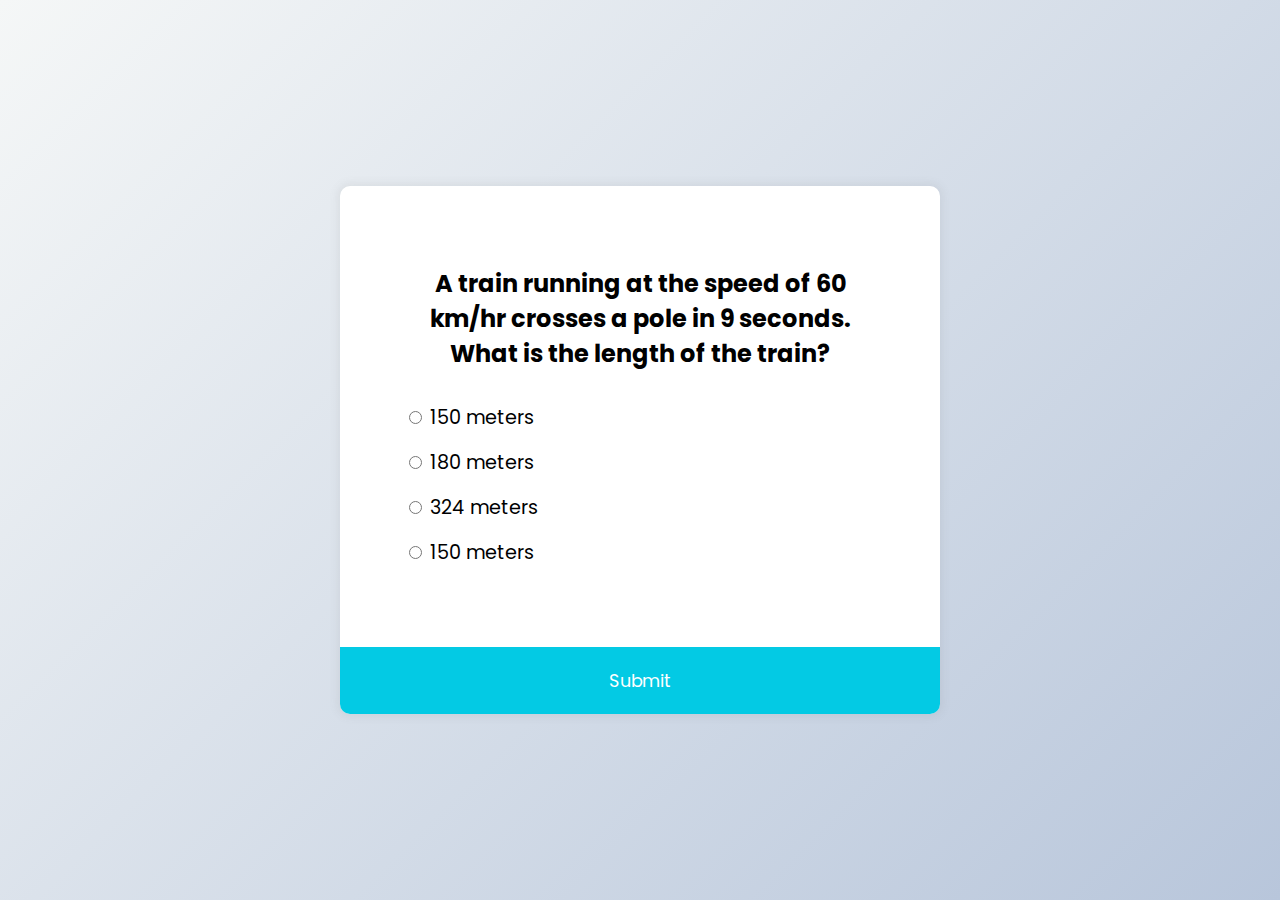
<file: aptitude.html>
<!DOCTYPE html>
<html lang="en">

<head>
<meta charset="UTF-8">
<meta http-equiv="X-UA-Compatible" content="IE=edge">
<meta name="viewport" content="width=device-width, initial-scale=1.0">
<link rel="stylesheet" href="style1.css">
<title>Aptitude Test</title>
</head>

<body>
	<div class="quiz-container" id="quiz">
    <div class="quiz-header">
      <h2 id="question">Question Text</h2>
      <ul>
        <li>
          <input type="radio" name="answer" id="a" class="answer">
          <label for="a" id="a_text">Answer</label>
        </li>
        <li>
          <input type="radio" name="answer" id="b" class="answer">
          <label for="b" id="b_text">Answer</label>
        </li>
        <li>
          <input type="radio" name="answer" id="c" class="answer">
          <label for="c" id="c_text">Answer</label>
        </li>
        <li>
          <input type="radio" name="answer" id="d" class="answer">
          <label for="d" id="d_text">Answer</label>
        </li>
      </ul>
    </div>
	
    <button id="submit">Submit</button>
  </div>
  
  <script src="script2.js"></script>
  </body>
  </html>
</file>
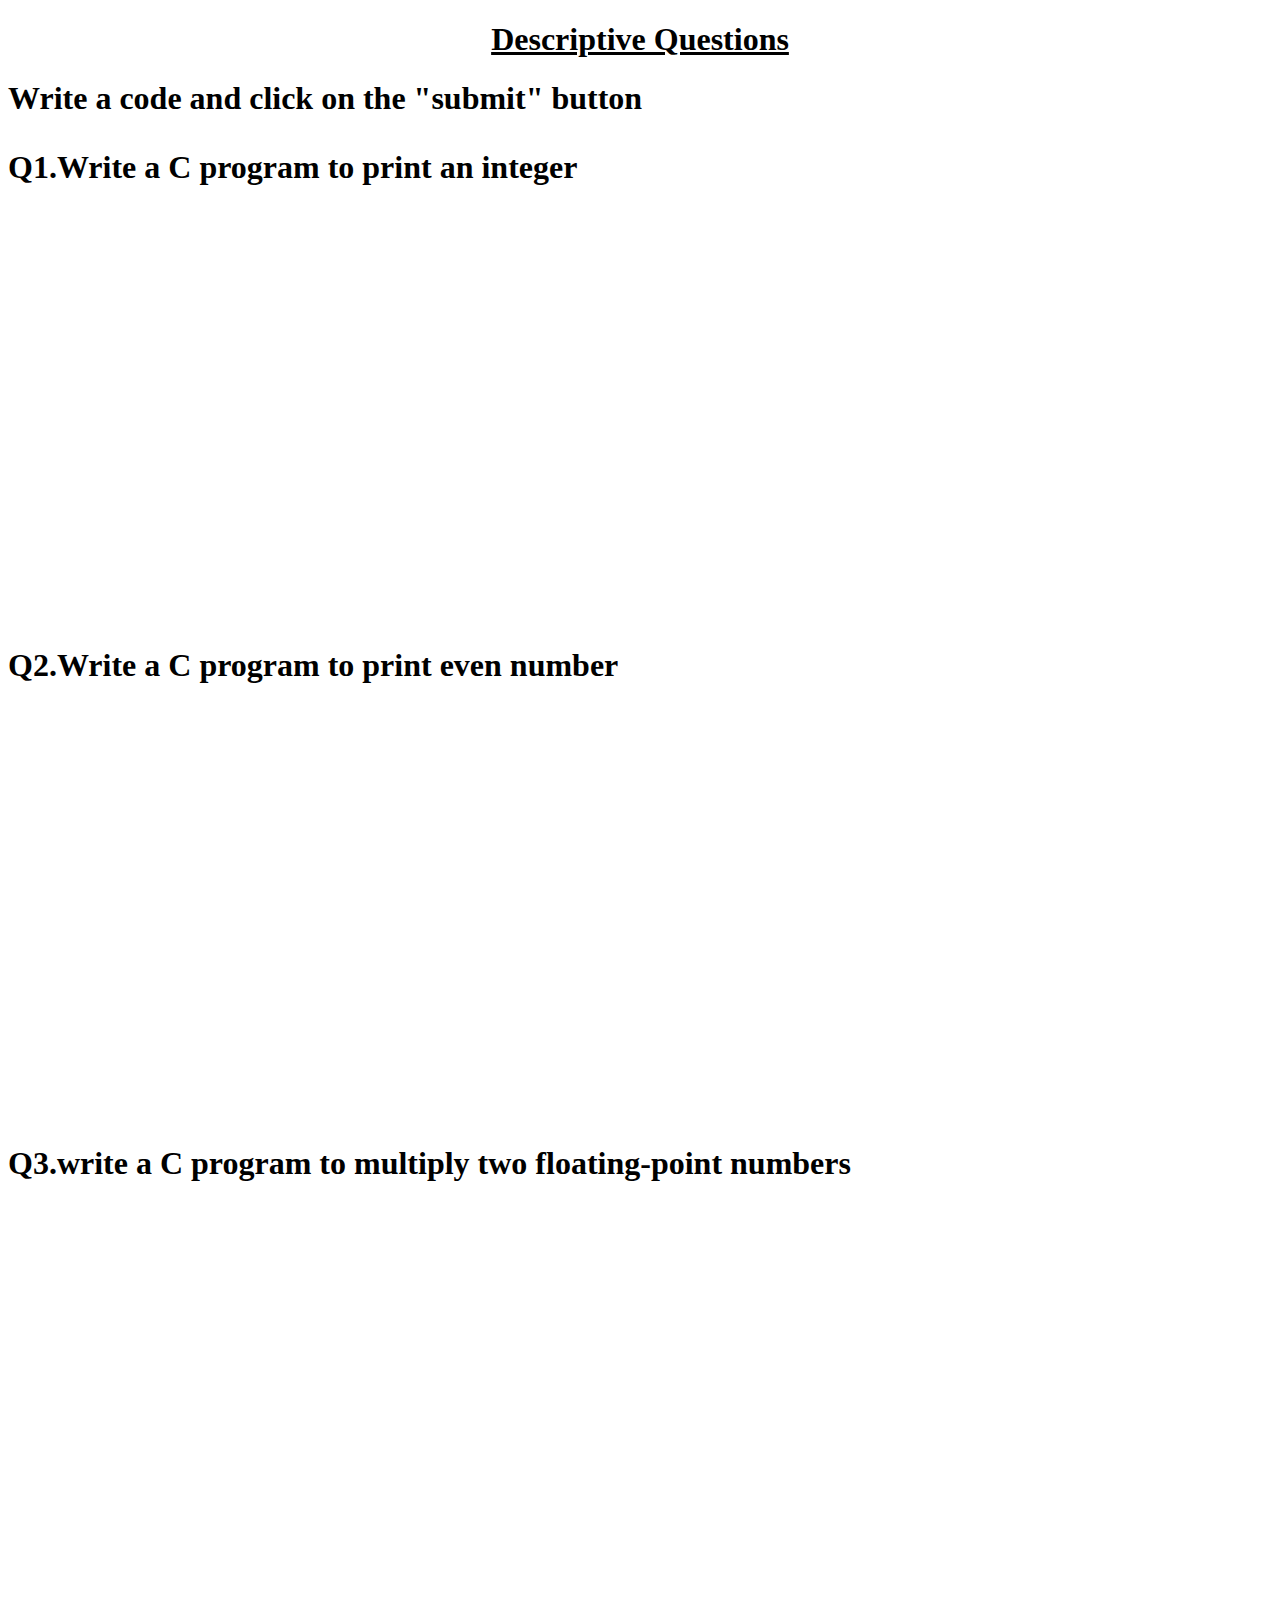
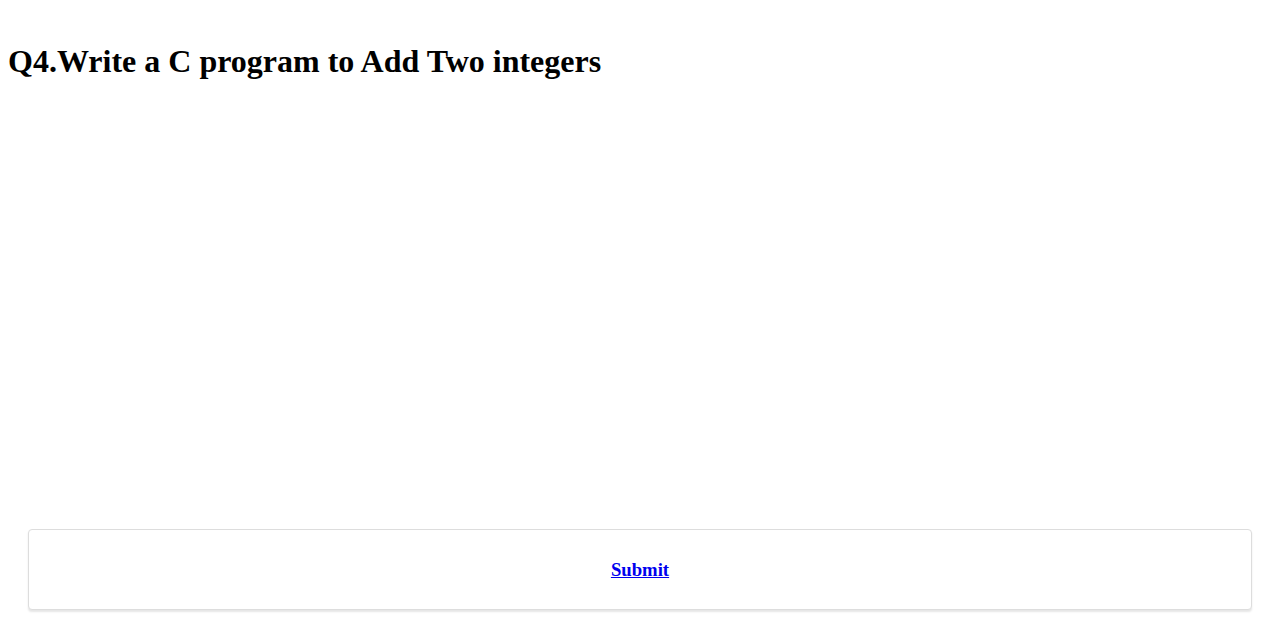
<file: desc.html>
<!DOCTYPE html>
<html>
<head>
   <style>
  .card {
			background-color: white;
			border: 0.5px solid #ddd;
			border-radius: 4px;
			box-shadow: 0 2px 2px rgba(0,0,0,0.1);
			margin: 20px;
			padding: 10px;
		}
  </style>
<TITLE>Descriptive></TITLE>
<header align ="center">
<h1><u>Descriptive Questions</u></h1>
</header>
</head>
<body>
<h1><b> Write a code and click on the "submit" button </h1> </b>
<form>
<h1><p><b>Q1.Write a C program to print an integer</p></b></h1>

   
</head>
<body>
        <!-- Heading -->
        <!-- Break the line -->
        <br>
        <!--  Online C Compiler -->
        <iframe style='max-width:100%; border: none' height=375 width=700 src=https://www.interviewbit.com/embed/snippet/78ee2aed4616367d46ab title='Interviewbit Ide snippet/78ee2aed4616367d46ab' loading="lazy" allow="clipboard-write" allowfullscreen referrerpolicy="unsafe-url"></iframe>
</body>

<h1><p><b>Q2.Write a C program to print even number</p></b></h1>

    <title>
        Online C compiler
    </title>
</head>
<body>
        <!-- Heading -->
         <!-- Break the line -->
        <br>
        <!--  Online C Compiler -->
        <iframe style='max-width:100%; border: none' height=375 width=700 src=https://www.interviewbit.com/embed/snippet/78ee2aed4616367d46ab title='Interviewbit Ide snippet/78ee2aed4616367d46ab' loading="lazy" allow="clipboard-write" allowfullscreen referrerpolicy="unsafe-url"></iframe>
</body>

<h1><p><b>Q3.write a C program to multiply two floating-point numbers </p></b></h1>

    <title>
        Online C compiler
    </title>
</head>
<body>
        <!-- Heading -->
        <!-- Break the line -->
        <br>
        <!--  Online C Compiler -->
        <iframe style='max-width:100%; border: none' height=375 width=700 src=https://www.interviewbit.com/embed/snippet/78ee2aed4616367d46ab title='Interviewbit Ide snippet/78ee2aed4616367d46ab' loading="lazy" allow="clipboard-write" allowfullscreen referrerpolicy="unsafe-url"></iframe>
</body>
<h1><p><b>Q4.Write a C program to Add Two integers </p></b></h1>

    <title>
        Online C compiler
    </title>
</head>
<body>
        <!-- Heading -->
        <!-- Break the line -->
        <br>
        <!--  Online C Compiler -->
        <iframe style='max-width:100%; border: none' height=375 width=700 src=https://www.interviewbit.com/embed/snippet/78ee2aed4616367d46ab title='Interviewbit Ide snippet/78ee2aed4616367d46ab' loading="lazy" allow="clipboard-write" allowfullscreen referrerpolicy="unsafe-url"></iframe>
</body>
<center>
     <div class= "card">
			<h3><a href="admin.html">Submit</h3>
			</a>
		</div>

</form>
</body>
</html>
</file>
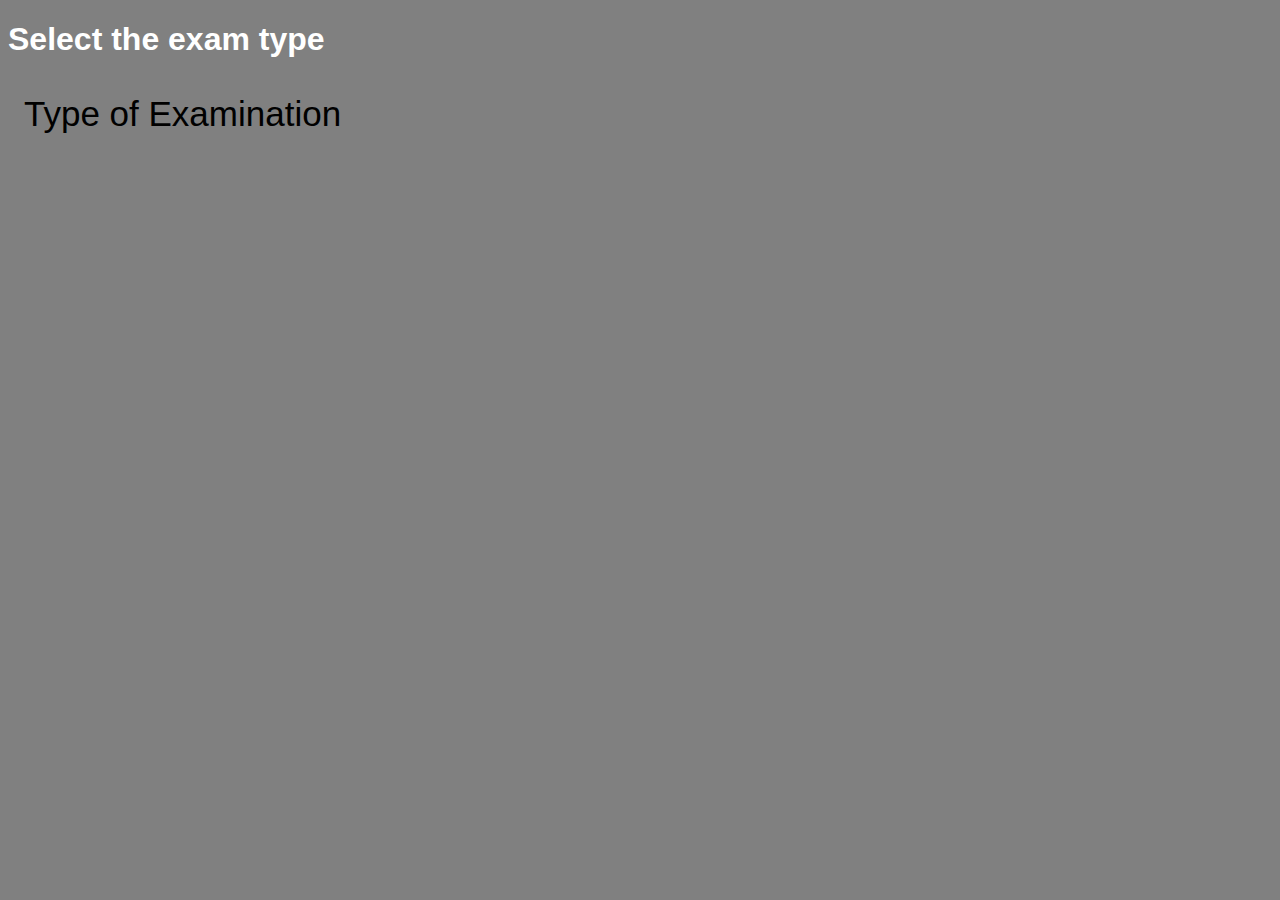
<file: exam.html>
<!DOCTYPE html>
<html>
<head>
	<title>Exam Type</title>
	<style>
		body {
			background-color: #808080;
			font-family: Arial, sans-serif;
			color: #fff;
		}

		.dropdown {
                       float: left;
			overflow:hidden;
		}
.dropdown .dropbtn {
  font-size: 35px;
  border: none;
  outline: none;
  color: black;
  padding: 14px 16px;
  background-color: inherit;
  font-family: inherit;
  margin: 0;
}

.navbar a:hover, .dropdown:hover .dropbtn {
  background-color: azure;
}

.dropdown-content {
  display: none;
  position: absolute;
  background-color: white;
  min-width: 160px;
  box-shadow: 0px 8px 16px 0px rgba(0,0,0,0.2);
  z-index: 1;
}


.dropdown-content a {
  float: none;
  color: black;
  padding: 20px 16px;
  text-decoration: none;
  display: block;
  text-align: left;
}

.dropdown-content a:hover {
  background-color: #ddd;
}

.dropdown:hover .dropdown-content {
  display: block;
}

</style>
</head>
<body>
      <h1> Select the exam type</h1>
	<div class="dropdown">
          <button class="dropbtn">Type of Examination
            <i class="fa fa-caret-down"></i>
          </button>
       <div class="dropdown-content">
          <a href="mcqs.html"> MCQs</a>
          <a href="desc.html">description</a>
	</div>
</div>
</body>
</html>
</file>
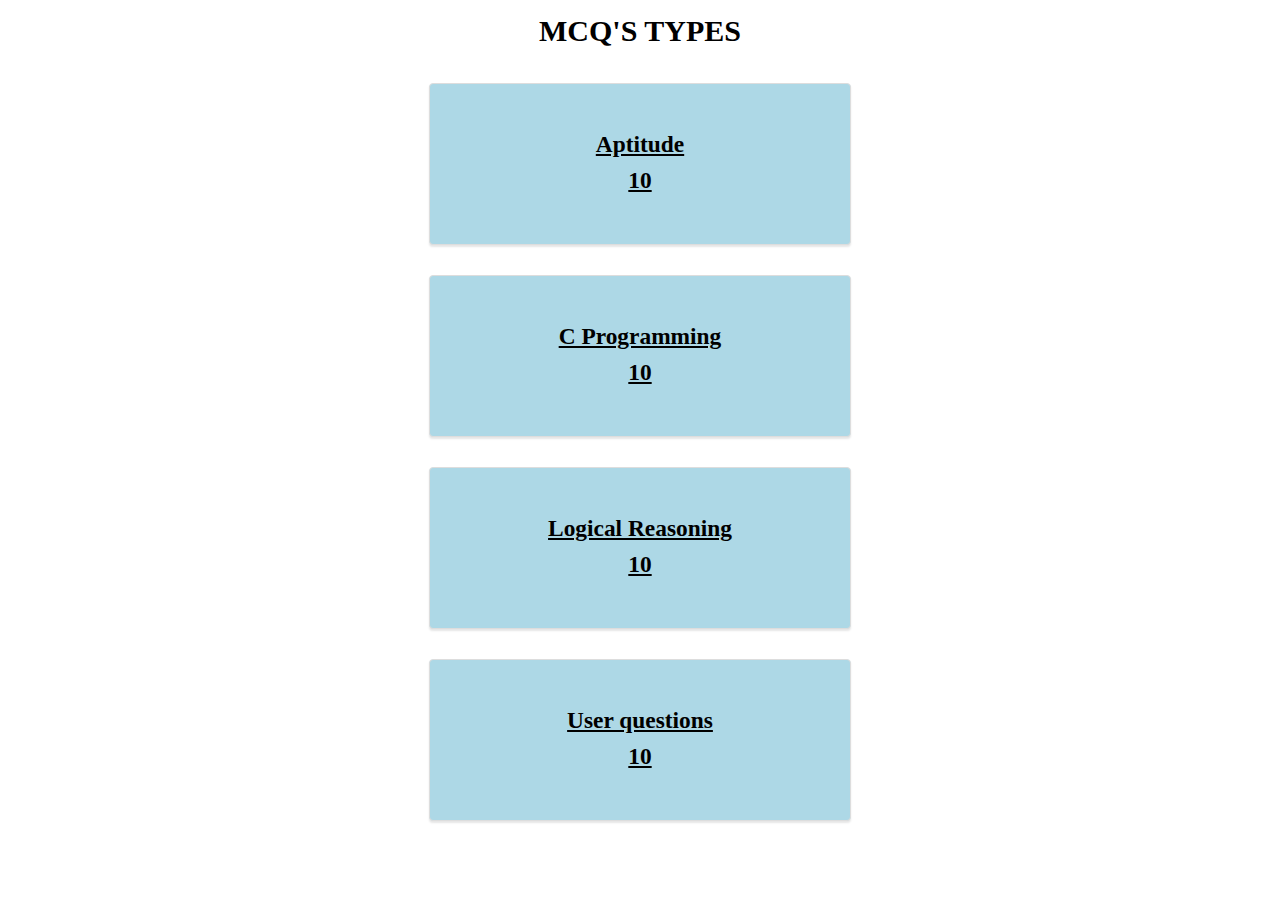
<file: mcqs.html>
<!DOCTYPE>
<html>
    <head>
        <title>mcqs</title>
        <style type = "text/css">
body {
	font-size: 20px;
	line-height: 1.5;
}

                   a {
                       color : black;
                     }
		.card {
			background-color: lightblue;
			border: 1px solid #ddd;
			border-radius: 4px;
			box-shadow: 0 2px 2px rgba(0,0,0,0.1);
			margin: 30px;
			padding: 20px;
			text-align: center;
			width: 30%;
                        height: 120px;
		}
		.card h3 {
			text-align : "center"
                        size : 200px;  
     
                      
		}
</style>
    </head>
    <body>
    <center>
     <h2>MCQ'S TYPES</h2>
          <div class="card">
			<h3><a href="aptitude.html">Aptitude<br> 10</h3>
			</a>
		</div>
		<div class="card">
			<h3><a href="program.html">C Programming<br>10</h3></a>

		</div>
		<div class="card">
			<h3><a href="reasoning.html">Logical Reasoning<br>10</h3></a>
		</div>
		<div class="card">
			<h3><a href="user.html">User questions<br>10</h3></a>
		</div>
	</div>
</center>
    </body>
</html>
</file>
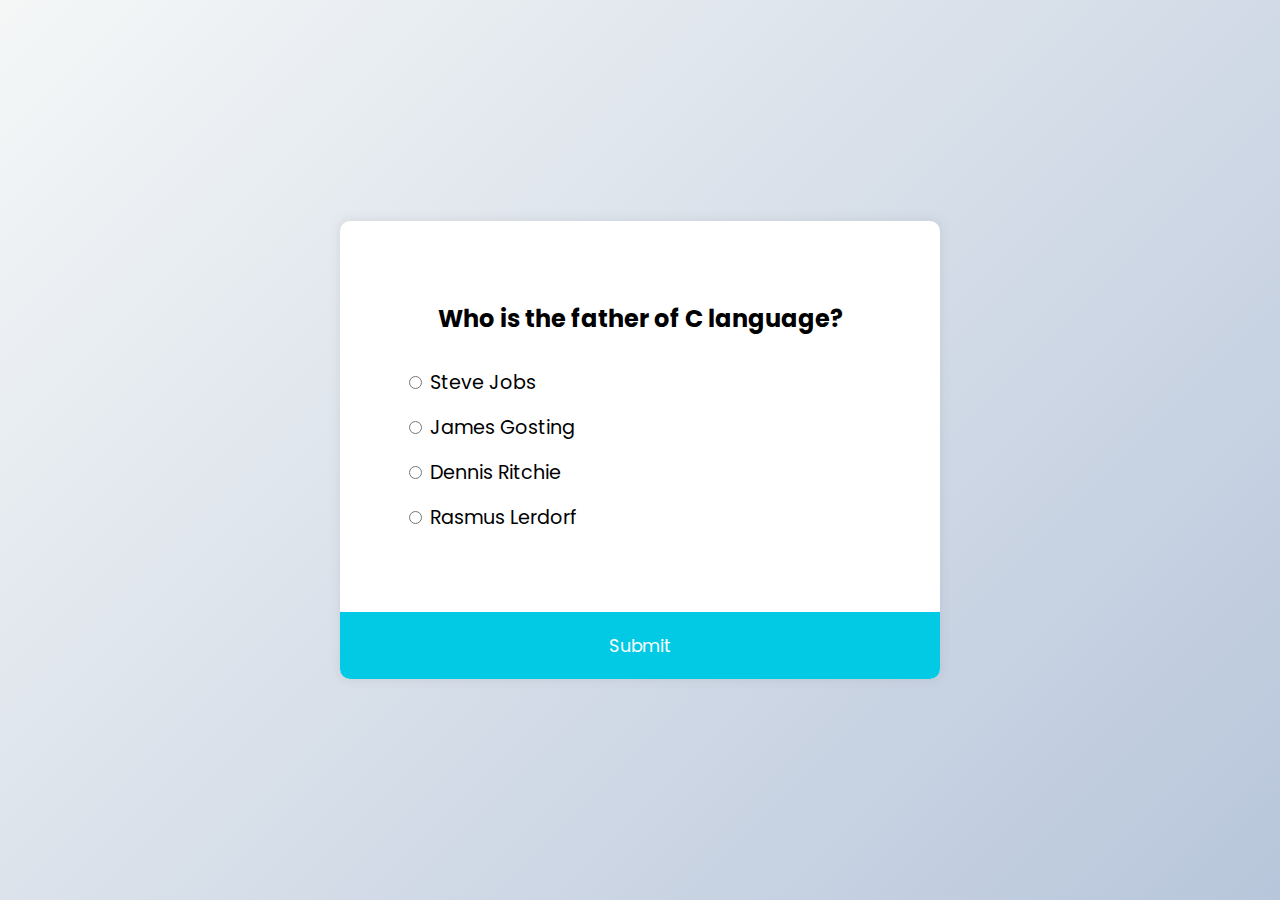
<file: program.html>
<!DOCTYPE html>
<html lang="en">

<head>
<meta charset="UTF-8">
<meta http-equiv="X-UA-Compatible" content="IE=edge">
<meta name="viewport" content="width=device-width, initial-scale=1.0">
<link rel="stylesheet" href="sty.css">
<title>Aptitude Test</title>
</head>

<body>
	<div class="quiz-container" id="quiz">
    <div class="quiz-header">
      <h2 id="question">Question Text</h2>
      <ul>
        <li>
          <input type="radio" name="answer" id="a" class="answer">
          <label for="a" id="a_text">Answer</label>
        </li>
        <li>
          <input type="radio" name="answer" id="b" class="answer">
          <label for="b" id="b_text">Answer</label>
        </li>
        <li>
          <input type="radio" name="answer" id="c" class="answer">
          <label for="c" id="c_text">Answer</label>
        </li>
        <li>
          <input type="radio" name="answer" id="d" class="answer">
          <label for="d" id="d_text">Answer</label>
        </li>
      </ul>
    </div>
	
    <button id="submit">Submit</button>
  </div>
  
  <script src="script3.js"></script>
  </body>
  </html>
</file>
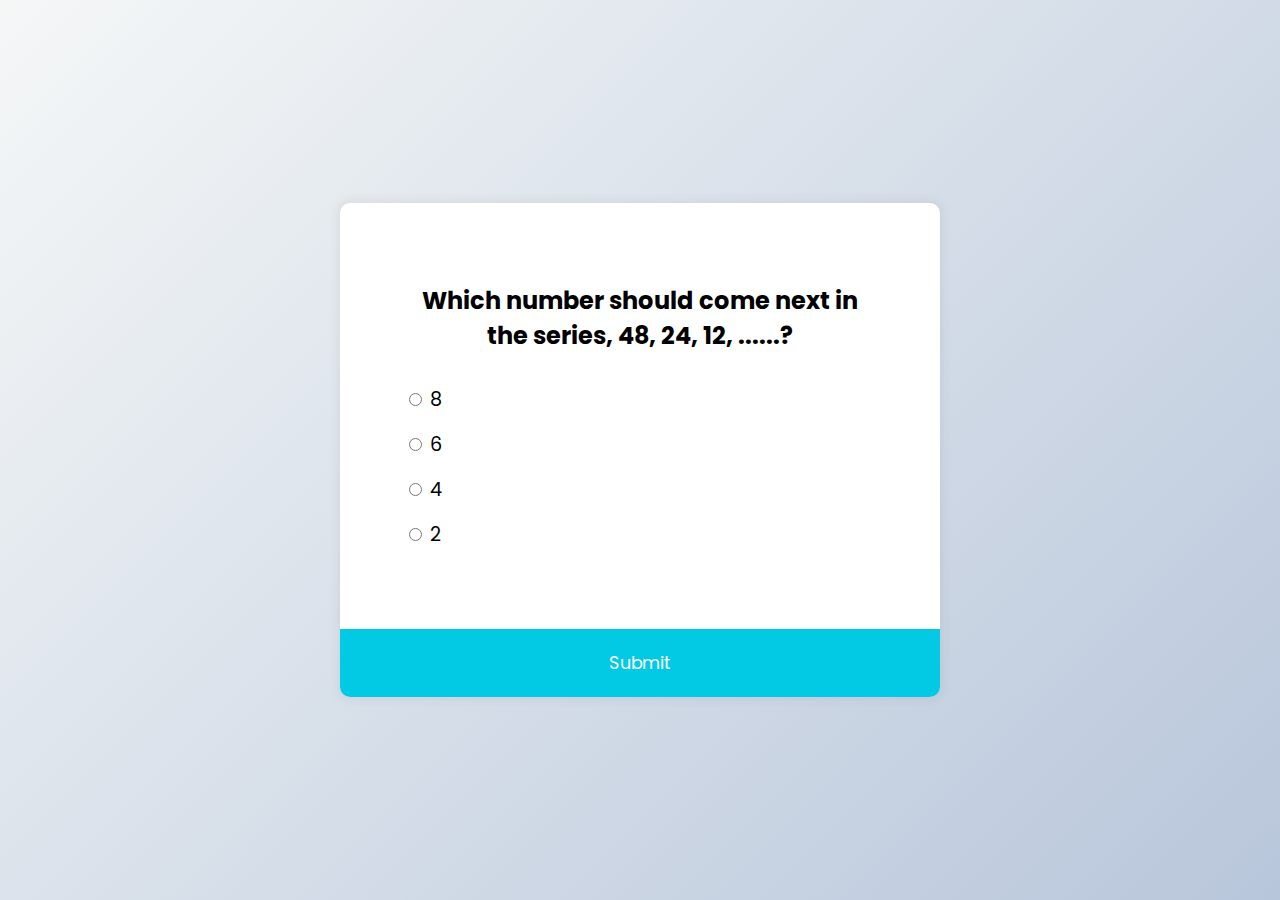
<file: reasoning.html>
<!DOCTYPE html>
<html lang="en">

<head>
<meta charset="UTF-8">
<meta http-equiv="X-UA-Compatible" content="IE=edge">
<meta name="viewport" content="width=device-width, initial-scale=1.0">
<link rel="stylesheet" href="main3.css">
<title>REASONING TEST</title>
</head>

<body>
	<div class="quiz-container" id="quiz">
    <div class="quiz-header">
      <h2 id="question">Question Text</h2>
      <ul>
        <li>
          <input type="radio" name="answer" id="a" class="answer">
          <label for="a" id="a_text">Answer</label>
        </li>
        <li>
          <input type="radio" name="answer" id="b" class="answer">
          <label for="b" id="b_text">Answer</label>
        </li>
        <li>
          <input type="radio" name="answer" id="c" class="answer">
          <label for="c" id="c_text">Answer</label>
        </li>
        <li>
          <input type="radio" name="answer" id="d" class="answer">
          <label for="d" id="d_text">Answer</label>
        </li>
      </ul>
    </div>
	
    <button id="submit">Submit</button>
  </div>
  
  <script src="script1.js"></script>
  </body>
  </html>
</file>
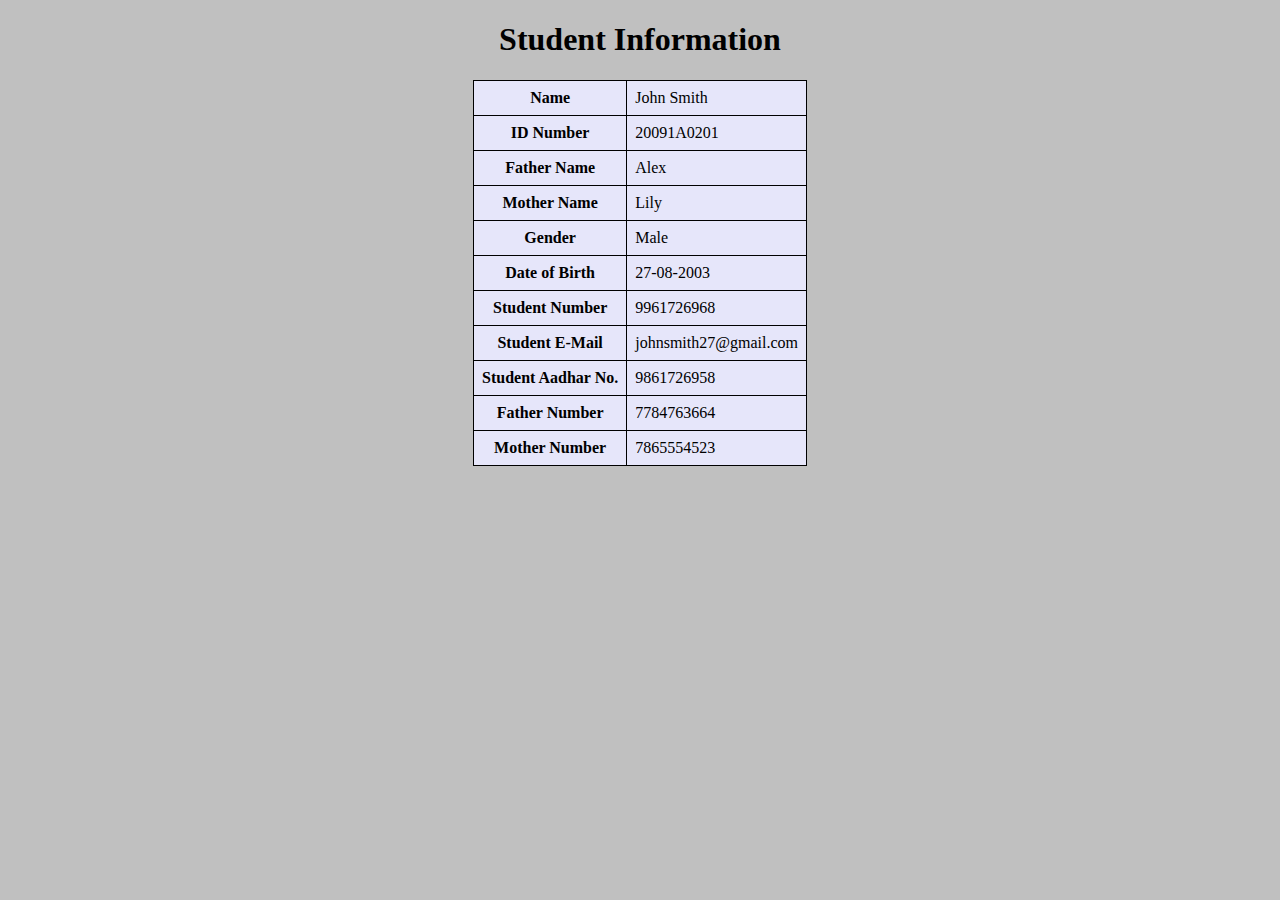
<file: studentprofile.html>
<!DOCTYPE html>
<html>
  <head>
    <title>Student Information</title>
    <style>
      table, th, td {
        border: 1px solid black;
        border-collapse: collapse;
        padding: 8px;
      }
       table {
background-color: lavender;
}


 </style>
  </head>
  <body bgcolor = silver>
<center>
    <h1>Student Information</h1>
    <table>
      <tr>
        <th>Name</th>
        <td>John Smith</td>
      </tr>
      <tr>
        <th>ID Number</th>
        <td>20091A0201</td>
      </tr>
      <tr>
        <th>Father Name</th>
        <td>Alex</td>
      </tr>
      <tr>
        <th>Mother Name</th>
        <td>Lily</td>
      </tr>
      <tr>
        <th>Gender</th>
        <td>Male</td>
      </tr>
      <tr>
        <th>Date of Birth</th>
        <td>27-08-2003</td>
      </tr>
      <tr>
        <th>Student Number</th>
        <td>9961726968</td>
      </tr>
      <tr>
        <th>Student E-Mail</th>
        <td>johnsmith27@gmail.com</td>
      </tr>
      <tr>
        <th>Student Aadhar No.</th>
        <td>9861726958</td>
      </tr>
      <tr>
        <th>Father Number</th>
        <td>7784763664</td>
      </tr>
      <tr>
        <th>Mother Number</th>
        <td>7865554523</td>
      </tr>
    </table>
</center>
  </body>
</html>
</file>
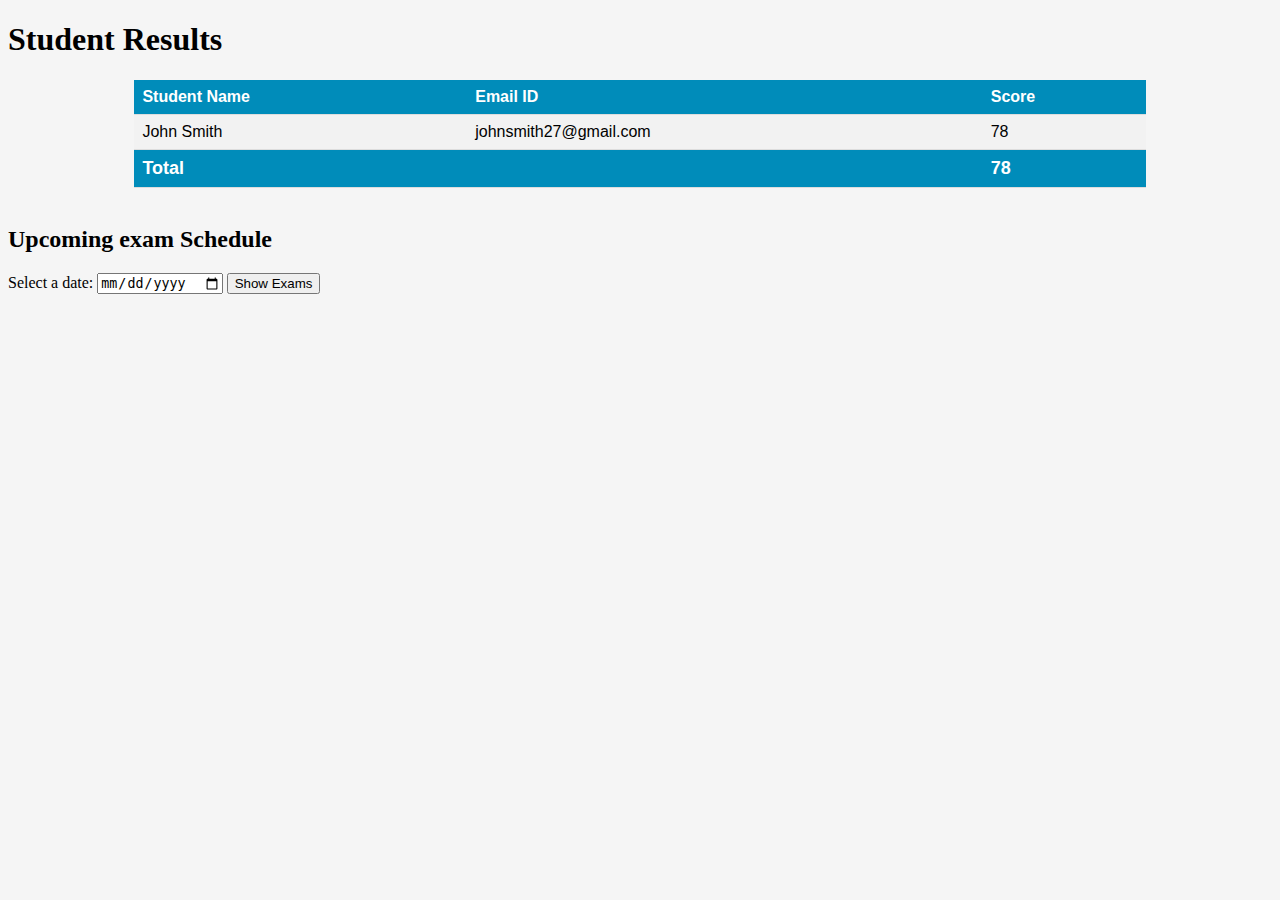
<file: timing.html>
<!DOCTYPE html>
<html>
<head>
	<title>Upcoming Exams</title>
        <style>
		body {
			background-color: #F5f5f5;
		}
		table {
			border-collapse: collapse;
			width: 80%;
			margin: auto;
			font-family: Arial, sans-serif;
			background-color: #FFFACD;
		}
		
		th, td {
			padding: 8px;
			text-align: left;
			border-bottom: 1px solid #ddd;
		}
		
		tr:nth-child(even) {
			background-color: #f2f2f2;
		}
		
		th {
			background-color: #008CBA;
			color: white;
		}
		
		td.total {
			background-color: #008CBA;
			color: white;
		}
		
		strong {
			font-size: 18px;
		}
	</style>
	<script>
		function showExams() {
			var selectedDate = document.getElementById("datepicker").value;
			var selectedDateTime = new Date(selectedDate);
			
			var now = new Date();
			var exams = [
				new Date("2023-05-03T09:00:00Z"),
				new Date("2023-05-03T14:00:00Z"),
				new Date("2023-05-03T11:00:00Z"),
				new Date("2023-05-10T13:00:00Z"),
				new Date("2023-05-05T10:00:00Z")
			];
			
			// Filter the exams to get the upcoming ones after the selected date
			var upcomingExams = exams.filter(function(exam) {
				return exam >= selectedDateTime && exam >= now;
			});
			
			// Create a table to display the upcoming exams
			var table = "<table><tr><th>Date</th><th>Time</th></tr>";
			for (var i = 0; i < upcomingExams.length; i++) {
				var examDate = upcomingExams[i].toLocaleDateString();
				var examTime = upcomingExams[i].toLocaleTimeString();
				table += "<tr><td>" + examDate + "</td><td>" + examTime + "</td></tr>";
			}
			table += "</table>";
			
			document.getElementById("exams").innerHTML = table;
		}
	</script>
</head>
<body>
	<h1>Student Results</h1>
	
	<table>
		<tr>
			<th>Student Name</th>
			<th>Email ID</th>
			<th>Score</th>
		</tr>
		<tr>
			<td>John Smith</td>
			<td>johnsmith27@gmail.com</td>
			<td>78</td>
		</tr>
		<tr>
			<td colspan="2" class="total"><strong>Total</strong></td>
			<td class="total"><strong>78</strong></td>
		</tr>
	</table>
	
	<br>

</body>
<body>
	<h2> Upcoming exam Schedule</h2>
	<label for="datepicker">Select a date:</label>
	<input type="date" id="datepicker">
	<button onclick="showExams()">Show Exams</button>
	<div id="exams"></div>
</body>
</html>
</file>
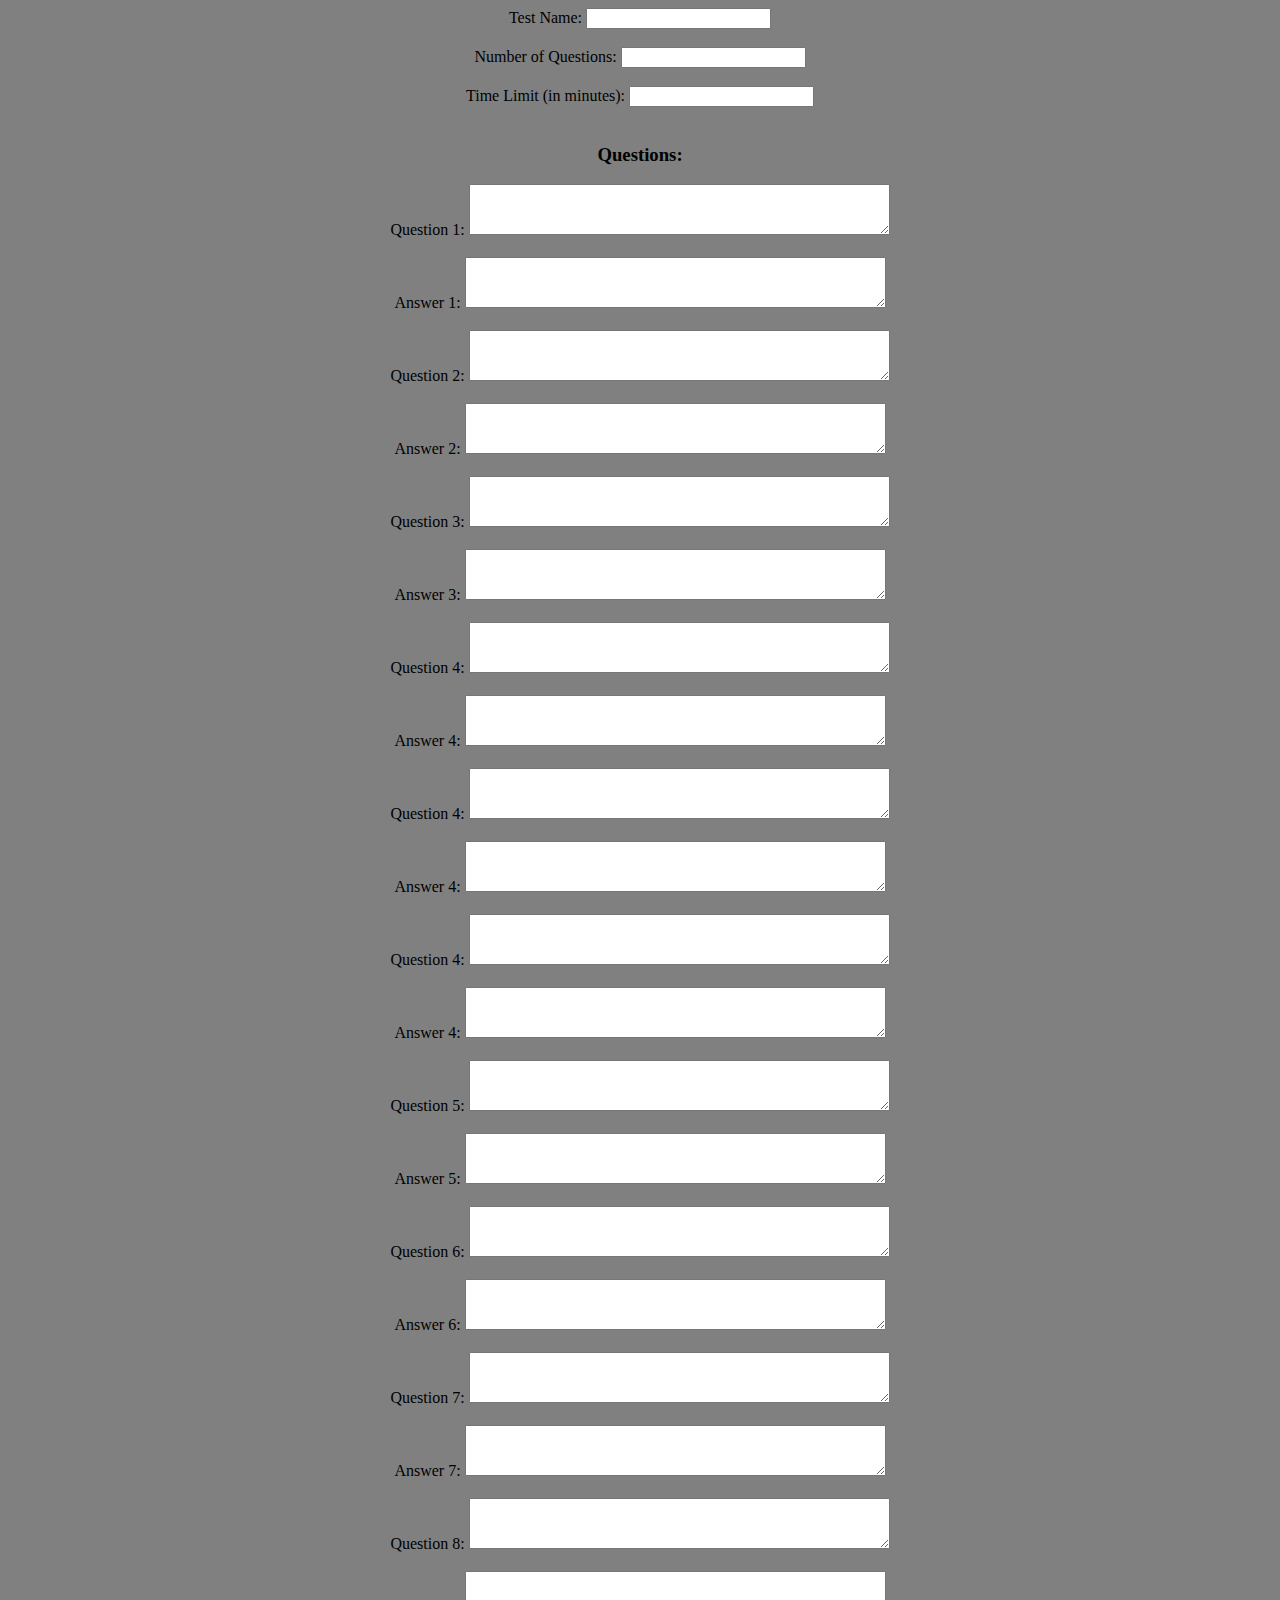
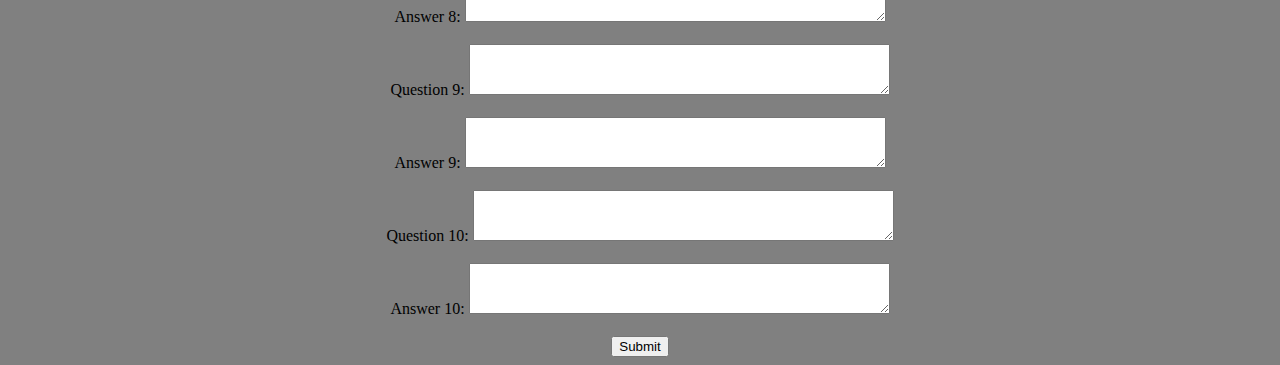
<file: user.html>
<!DOCTYPE html>
<html>
<head>
	<title>Test Preparation Form</title>
	<style>
		.user {
			font-color : blue;
		}
	</style>
</head>
<body bgcolor = "grey">
	<center>
	<form>
		 <div class = "user">
		<label for="testName">Test Name:</label>
		<input type="text" id="testName" name="testName"><br><br>
		
		<label for="numberOfQuestions">Number of Questions:</label>
		<input type="number" id="numberOfQuestions" name="numberOfQuestions"><br><br>
		
		<label for="timeLimit">Time Limit (in minutes):</label>
		<input type="number" id="timeLimit" name="timeLimit"><br><br>
		
		<h3>Questions:</h3>
		
		<label for="question1">Question 1:</label>
		<textarea id="question1" name="question1" cols = "50" rows = "3"></textarea><br><br>
		<label for="answer1">Answer 1:</label>
		<textarea id="answer1" name="answer1" cols = "50" rows = "3"></textarea><br><br>

           <label for="question2">Question 2:</label>
		<textarea id="question2" name="question2" cols = "50" rows = "3"></textarea><br><br>
		<label for="answer2">Answer 2:</label>
		<textarea id="answer2" name="answer2" cols = "50" rows = "3"></textarea><br><br>
           
           <label for="question3">Question 3:</label>
		<textarea id="question3" name="question3" cols = "50" rows = "3"></textarea><br><br>
		<label for="answer3">Answer 3:</label>
		<textarea id="answer3" name="answer3" cols = "50" rows = "3"></textarea><br><br>
           
            <label for="question4">Question 4:</label>
		<textarea id="question4" name="question4" cols = "50" rows = "3"></textarea><br><br>
	      <label for="answer4">Answer 4:</label>
		<textarea id="answer4" name="answer4" cols = "50" rows = "3"></textarea><br><br>

		<label for="question4">Question 4:</label>
		<textarea id="question4" name="question4" cols = "50" rows = "3"></textarea><br><br>
	      <label for="answer4">Answer 4:</label>
		<textarea id="answer4" name="answer4" cols = "50" rows = "3"></textarea><br><br>

            <label for="question4">Question 4:</label>
		<textarea id="question4" name="question4" cols = "50" rows = "3"></textarea><br><br>
	      <label for="answer4">Answer 4:</label>
		<textarea id="answer4" name="answer4" cols = "50" rows = "3"></textarea><br><br>

            <label for="question5">Question 5:</label>
		<textarea id="question5" name="question5" cols = "50" rows = "3"></textarea><br><br>
	      <label for="answer5">Answer 5:</label>
		<textarea id="answer5" name="answer5" cols = "50" rows = "3"></textarea><br><br>

            <label for="question6">Question 6:</label>
		<textarea id="question6" name="question6" cols = "50" rows = "3"></textarea><br><br>
	      <label for="answer4">Answer 6:</label>
		<textarea id="answer6" name="answer6" cols = "50" rows = "3"></textarea><br><br>
 
            <label for="question7">Question 7:</label>
		<textarea id="question7" name="question7" cols = "50" rows = "3"></textarea><br><br>
	      <label for="answer7">Answer 7:</label>
		<textarea id="answer7" name="answer7" cols = "50" rows = "3"></textarea><br><br>

		<label for="question8">Question 8:</label>
		<textarea id="question8" name="question8" cols = "50" rows = "3"></textarea><br><br>
	      <label for="answer8">Answer 8:</label>
		<textarea id="answer8" name="answer8" cols = "50" rows = "3"></textarea><br><br>

		<label for="question9">Question 9:</label>
		<textarea id="question9" name="question9" cols = "50" rows = "3"></textarea><br><br>
	      <label for="answer9">Answer 9:</label>
		<textarea id="answer9" name="answer9" cols = "50" rows = "3"></textarea><br><br>

		<label for="question10">Question 10:</label>
		<textarea id="question10" name="question10" cols = "50" rows = "3"></textarea><br><br>
	      <label for="answer10">Answer 10:</label>
		<textarea id="answer10" name="answer10" cols = "50" rows = "3"></textarea><br><br>
	</div>
		<input type="submit" value="Submit">
	</form>
	</center>
</body>
</html>
</file>
<file: style1.css>
@import url('https://fonts.googleapis.com/css2?family=Poppins:wght@200;300;400;500&display=swap');
*{
  box-sizing: border-box;
}
body{
  background-color: #b8c6db;
  background-image: linear-gradient(315deg, #b8c6db 0%, #f5f7f7 100%);
  font-family: 'Poppins', sans-serif;
  display: flex;
  align-items: center;
  justify-content: center;
  height: 100vh;
  overflow: hidden;
  margin: 0;
}
.quiz-container{
  background-color: #fff;
  border-radius: 10px;
  box-shadow: 0 0 10px 2px rgba(100, 100, 100, 0.1);
  width: 600px;
  overflow: hidden;
}
.quiz-header{
  padding: 4rem;
}
h2{
  padding: 1rem;
  text-align: center;
  margin: 0;
}
ul{
  list-style-type: none;
  padding: 0;
}
ul li{
  font-size: 1.2rem;
  margin: 1rem 0;
}
ul li label{
  cursor: pointer;
}
button{
  background-color: #03cae4;
  color: #fff;
  border: none;
  display: block;
  width: 100%;
  cursor: pointer;
  font-size: 1.1rem;
  font-family: inherit;
  padding: 1.3rem;
}
button:hover{
  background-color: #04adc4;
}
button:focus{
  outline: none;
  background-color: #44b927;
}
</file>
<file: sty.css>
@import url('https://fonts.googleapis.com/css2?family=Poppins:wght@200;300;400;500&display=swap');
*{
  box-sizing: border-box;
}
body{
  background-color: #b8c6db;
  background-image: linear-gradient(315deg, #b8c6db 0%, #f5f7f7 100%);
  font-family: 'Poppins', sans-serif;
  display: flex;
  align-items: center;
  justify-content: center;
  height: 100vh;
  overflow: hidden;
  margin: 0;
}
.quiz-container{
  background-color: #fff;
  border-radius: 10px;
  box-shadow: 0 0 10px 2px rgba(100, 100, 100, 0.1);
  width: 600px;
  overflow: hidden;
}
.quiz-header{
  padding: 4rem;
}
h2{
  padding: 1rem;
  text-align: center;
  margin: 0;
}
ul{
  list-style-type: none;
  padding: 0;
}
ul li{
  font-size: 1.2rem;
  margin: 1rem 0;
}
ul li label{
  cursor: pointer;
}
button{
  background-color: #03cae4;
  color: #fff;
  border: none;
  display: block;
  width: 100%;
  cursor: pointer;
  font-size: 1.1rem;
  font-family: inherit;
  padding: 1.3rem;
}
button:hover{
  background-color: #04adc4;
}
button:focus{
  outline: none;
  background-color: #44b927;
}
</file>
<file: main3.css>
@import url('https://fonts.googleapis.com/css2?family=Poppins:wght@200;300;400;500&display=swap');
*{
  box-sizing: border-box;
}
body{
  background-color: #b8c6db;
  background-image: linear-gradient(315deg, #b8c6db 0%, #f5f7f7 100%);
  font-family: 'Poppins', sans-serif;
  display: flex;
  align-items: center;
  justify-content: center;
  height: 100vh;
  overflow: hidden;
  margin: 0;
}
.quiz-container{
  background-color: #fff;
  border-radius: 10px;
  box-shadow: 0 0 10px 2px rgba(100, 100, 100, 0.1);
  width: 600px;
  overflow: hidden;
}
.quiz-header{
  padding: 4rem;
}
h2{
  padding: 1rem;
  text-align: center;
  margin: 0;
}
ul{
  list-style-type: none;
  padding: 0;
}
ul li{
  font-size: 1.2rem;
  margin: 1rem 0;
}
ul li label{
  cursor: pointer;
}
button{
  background-color: #03cae4;
  color: #fff;
  border: none;
  display: block;
  width: 100%;
  cursor: pointer;
  font-size: 1.1rem;
  font-family: inherit;
  padding: 1.3rem;
}
button:hover{
  background-color: #04adc4;
}
button:focus{
  outline: none;
  background-color: #44b927;
}
</file>
